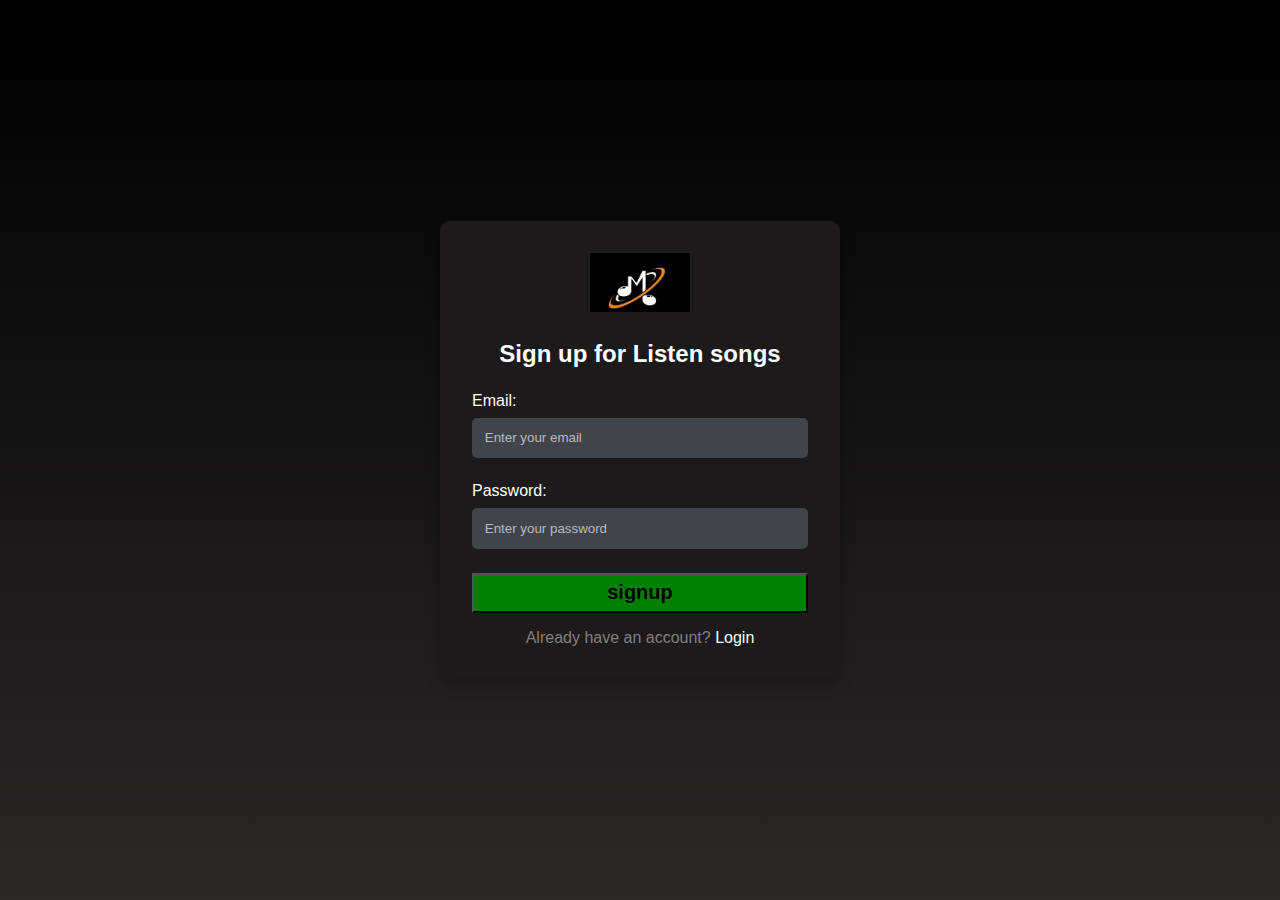
<file: signup.html>
<!DOCTYPE html>
<html lang="en">

<head>
    <meta charset="UTF-8">
    <meta name="viewport" content="width=device-width, initial-scale=1.0">
    <title>Document</title>
    <link rel="stylesheet" href="form.css">
</head>

<body>
    <div class="login-container">
        <img src="project.png">
        <form id="signupForm" class="login-form">
            <h2>Sign up for Listen songs</h2>
            <div class="input-group">
                <label for="email">Email:</label>
                <input type="email" id="email" name="email" required placeholder="Enter your email" />
            </div>
            <div class="input-group">
                <label for="password">Password:</label>
                <input type="password" id="password" name="password" required placeholder="Enter your password" />
            </div>
            <input type="submit" value="signup" id="logBtn"></input>
            <p>Already have an account? <a href="login.html">Login</a></p>
        </form>
    </div>

</body>

</html>
<script src="secrete.js"></script>
<script src="signup.js">
   

</script>
</file>
<file: form.css>
/* General Reset */
* {
  margin: 0;
  padding: 0;
  box-sizing: border-box;
  font-family: Arial, sans-serif;

}

body {
  display: flex;
  justify-content: center;
  align-items: center;
  min-height: 100vh;
  background-image: linear-gradient(black, rgb(43, 40, 40));

}

.login-container {
  background-color: rgb(28, 26, 26);
  padding: 2rem;
  border-radius: 10px;
  box-shadow: 0px 4px 15px rgba(0, 0, 0, 0.3);
  text-align: center;
  width: 100%;
  max-width: 400px;
}

.login-container img {
  width: 100px;
  margin-bottom: 1.5rem;
}

.login-form h2 {
  margin-bottom: 1.5rem;
}

.input-group {
  margin-bottom: 1.5rem;
  text-align: left;
}

.input-group label {
  color: white;
  display: block;
  margin-bottom: 0.5rem;
  font-size: 1rem;
}

.input-group input {
  width: 100%;
  padding: 0.8rem;
  border-radius: 5px;
  border: none;
  background-color: #40444b;
  color: white;
}

.input-group input::placeholder {
  color: #b9bbbe;
}

button[type="submit"] {
  width: 100%;
  padding: 0.8rem;
  background-color: #7289da;
  border: none;
  color: white;
  font-size: 1rem;
  border-radius: 5px;
  cursor: pointer;
  transition: background-color 0.3s ease;
}

button[type="submit"]:hover {
  background-color: #5a73c9;
}

p {
  color: gray;
  margin-top: 1rem;
}

p a {
  color: white;
  text-decoration: none;
}

p a:hover {
  text-decoration: underline;
}

/* Responsive for smaller screens */
@media (max-width: 600px) {
  .login-container {
      padding: 1.5rem;
  }

  .input-group input,
  button[type="submit"] {
      padding: 0.6rem;
  }
}

#logBtn {
  background-color: green;
  width: 100%;
  height: 40px;
  font-weight: bold;
  font-size: 20px;

}

h2 {
  color: white
}
</file>
